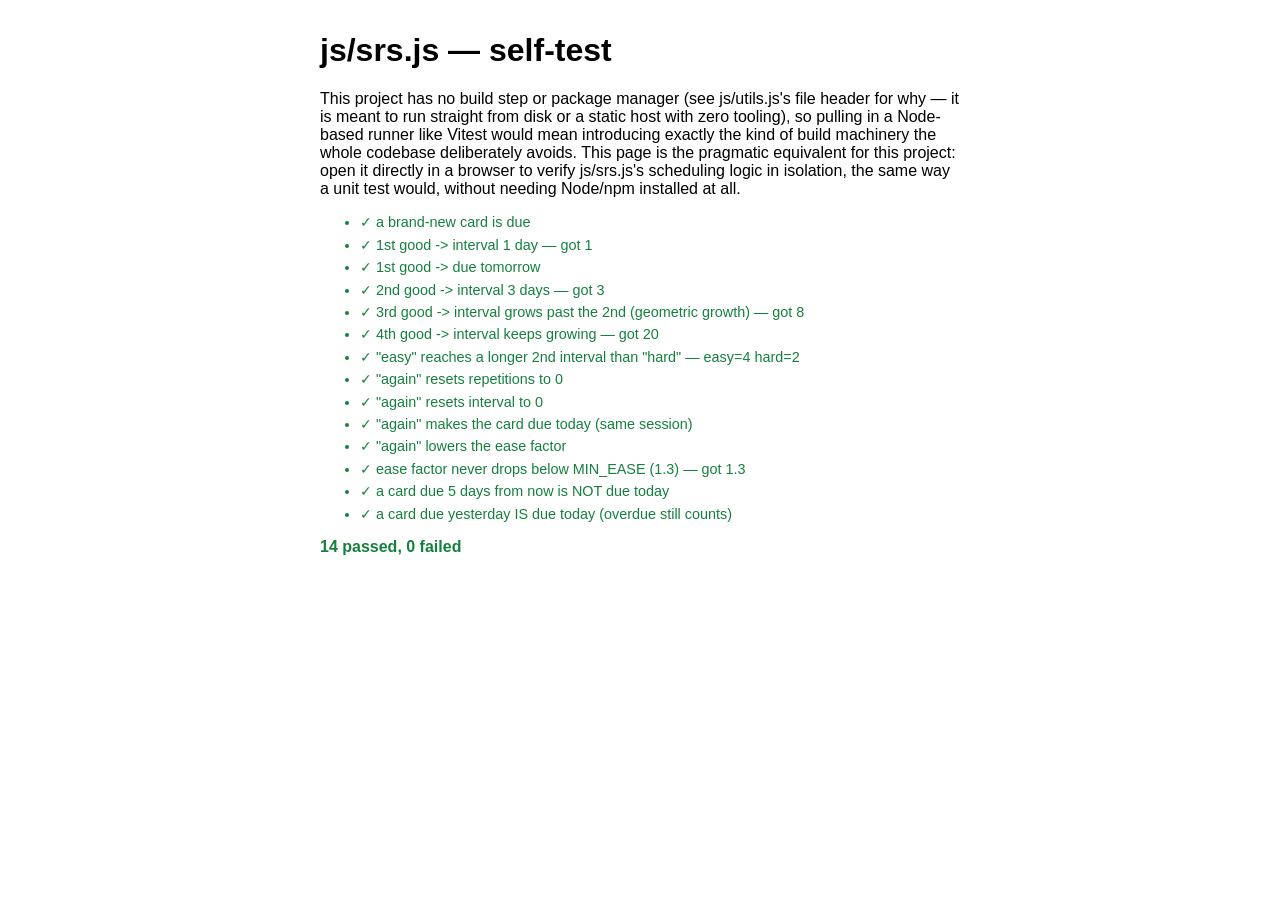
<file: test-srs.html>
<!DOCTYPE html>
<html lang="en">
<head>
<meta charset="utf-8">
<title>srs.js self-test</title>
<style>
    body { font-family: -apple-system, sans-serif; max-width: 40rem; margin: 2rem auto; padding: 0 1rem; }
    .pass { color: #15803d; }
    .fail { color: #d92d20; font-weight: 700; }
    li { margin-bottom: 0.4rem; font-size: 0.9rem; }
</style>
</head>
<body>
<h1>js/srs.js — self-test</h1>
<p>
    This project has no build step or package manager (see js/utils.js's file
    header for why — it is meant to run straight from disk or a static host
    with zero tooling), so pulling in a Node-based runner like Vitest would
    mean introducing exactly the kind of build machinery the whole codebase
    deliberately avoids. This page is the pragmatic equivalent for this
    project: open it directly in a browser to verify js/srs.js's scheduling
    logic in isolation, the same way a unit test would, without needing
    Node/npm installed at all.
</p>
<ul id="results"></ul>
<p id="summary" style="font-weight:700"></p>

<script src="js/utils.js"></script>
<script src="js/srs.js"></script>
<script>
(function () {
    const SRS = TFS.SRS;
    const results = document.getElementById('results');
    let pass = 0, fail = 0;

    function assert(name, cond, detail) {
        const li = document.createElement('li');
        li.className = cond ? 'pass' : 'fail';
        li.textContent = (cond ? '✓ ' : '✗ ') + name + (detail ? ' — ' + detail : '');
        results.appendChild(li);
        cond ? pass++ : fail++;
    }

    const TODAY = '2025-06-01';
    function addDaysISO(iso, n) { return TFS.Utils.formatDateISO(TFS.Utils.addDays(TFS.Utils.parseISODate(iso), n)); }

    // ---- New card starts due immediately ----
    let card = SRS.newCardState();
    assert('a brand-new card is due', SRS.isDue(card, TODAY));

    // ---- Interval progression on repeated "good" grades ----
    card = SRS.gradeCard(card, 'good', TODAY);
    assert('1st good -> interval 1 day', card.intervalDays === 1, 'got ' + card.intervalDays);
    assert('1st good -> due tomorrow', card.dueDateISO === addDaysISO(TODAY, 1));

    card = SRS.gradeCard(card, 'good', TODAY);
    assert('2nd good -> interval 3 days', card.intervalDays === 3, 'got ' + card.intervalDays);

    const intervalAfter2 = card.intervalDays;
    card = SRS.gradeCard(card, 'good', TODAY);
    assert('3rd good -> interval grows past the 2nd (geometric growth)', card.intervalDays > intervalAfter2, 'got ' + card.intervalDays);

    const intervalAfter3 = card.intervalDays;
    card = SRS.gradeCard(card, 'good', TODAY);
    assert('4th good -> interval keeps growing', card.intervalDays > intervalAfter3, 'got ' + card.intervalDays);

    // ---- "Easy" grows faster than "good", "hard" grows slower ----
    let easyCard = SRS.newCardState();
    easyCard = SRS.gradeCard(easyCard, 'easy', TODAY);
    easyCard = SRS.gradeCard(easyCard, 'easy', TODAY);
    let hardCard = SRS.newCardState();
    hardCard = SRS.gradeCard(hardCard, 'hard', TODAY);
    hardCard = SRS.gradeCard(hardCard, 'hard', TODAY);
    assert('"easy" reaches a longer 2nd interval than "hard"', easyCard.intervalDays > hardCard.intervalDays,
        `easy=${easyCard.intervalDays} hard=${hardCard.intervalDays}`);

    // ---- "Again" fully resets, regardless of prior progress ----
    const resetFrom = card; // has repetitions=4, a grown interval, from above
    const afterAgain = SRS.gradeCard(resetFrom, 'again', TODAY);
    assert('"again" resets repetitions to 0', afterAgain.repetitions === 0);
    assert('"again" resets interval to 0', afterAgain.intervalDays === 0);
    assert('"again" makes the card due today (same session)', afterAgain.dueDateISO === TODAY);
    assert('"again" lowers the ease factor', afterAgain.easeFactor < resetFrom.easeFactor);

    // ---- Ease factor never drops below the floor, even after many "hard"s ----
    let flooring = SRS.newCardState();
    for (let i = 0; i < 30; i++) flooring = SRS.gradeCard(flooring, 'hard', TODAY);
    assert('ease factor never drops below MIN_EASE (' + SRS.MIN_EASE + ')', flooring.easeFactor >= SRS.MIN_EASE, 'got ' + flooring.easeFactor);

    // ---- isDue respects future due dates ----
    const futureCard = { easeFactor: 2.5, intervalDays: 10, repetitions: 3, dueDateISO: addDaysISO(TODAY, 5) };
    assert('a card due 5 days from now is NOT due today', !SRS.isDue(futureCard, TODAY));
    const pastCard = { ...futureCard, dueDateISO: addDaysISO(TODAY, -1) };
    assert('a card due yesterday IS due today (overdue still counts)', SRS.isDue(pastCard, TODAY));

    document.getElementById('summary').textContent = `${pass} passed, ${fail} failed`;
    document.getElementById('summary').className = fail ? 'fail' : 'pass';
})();
</script>
</body>
</html>
</file>
